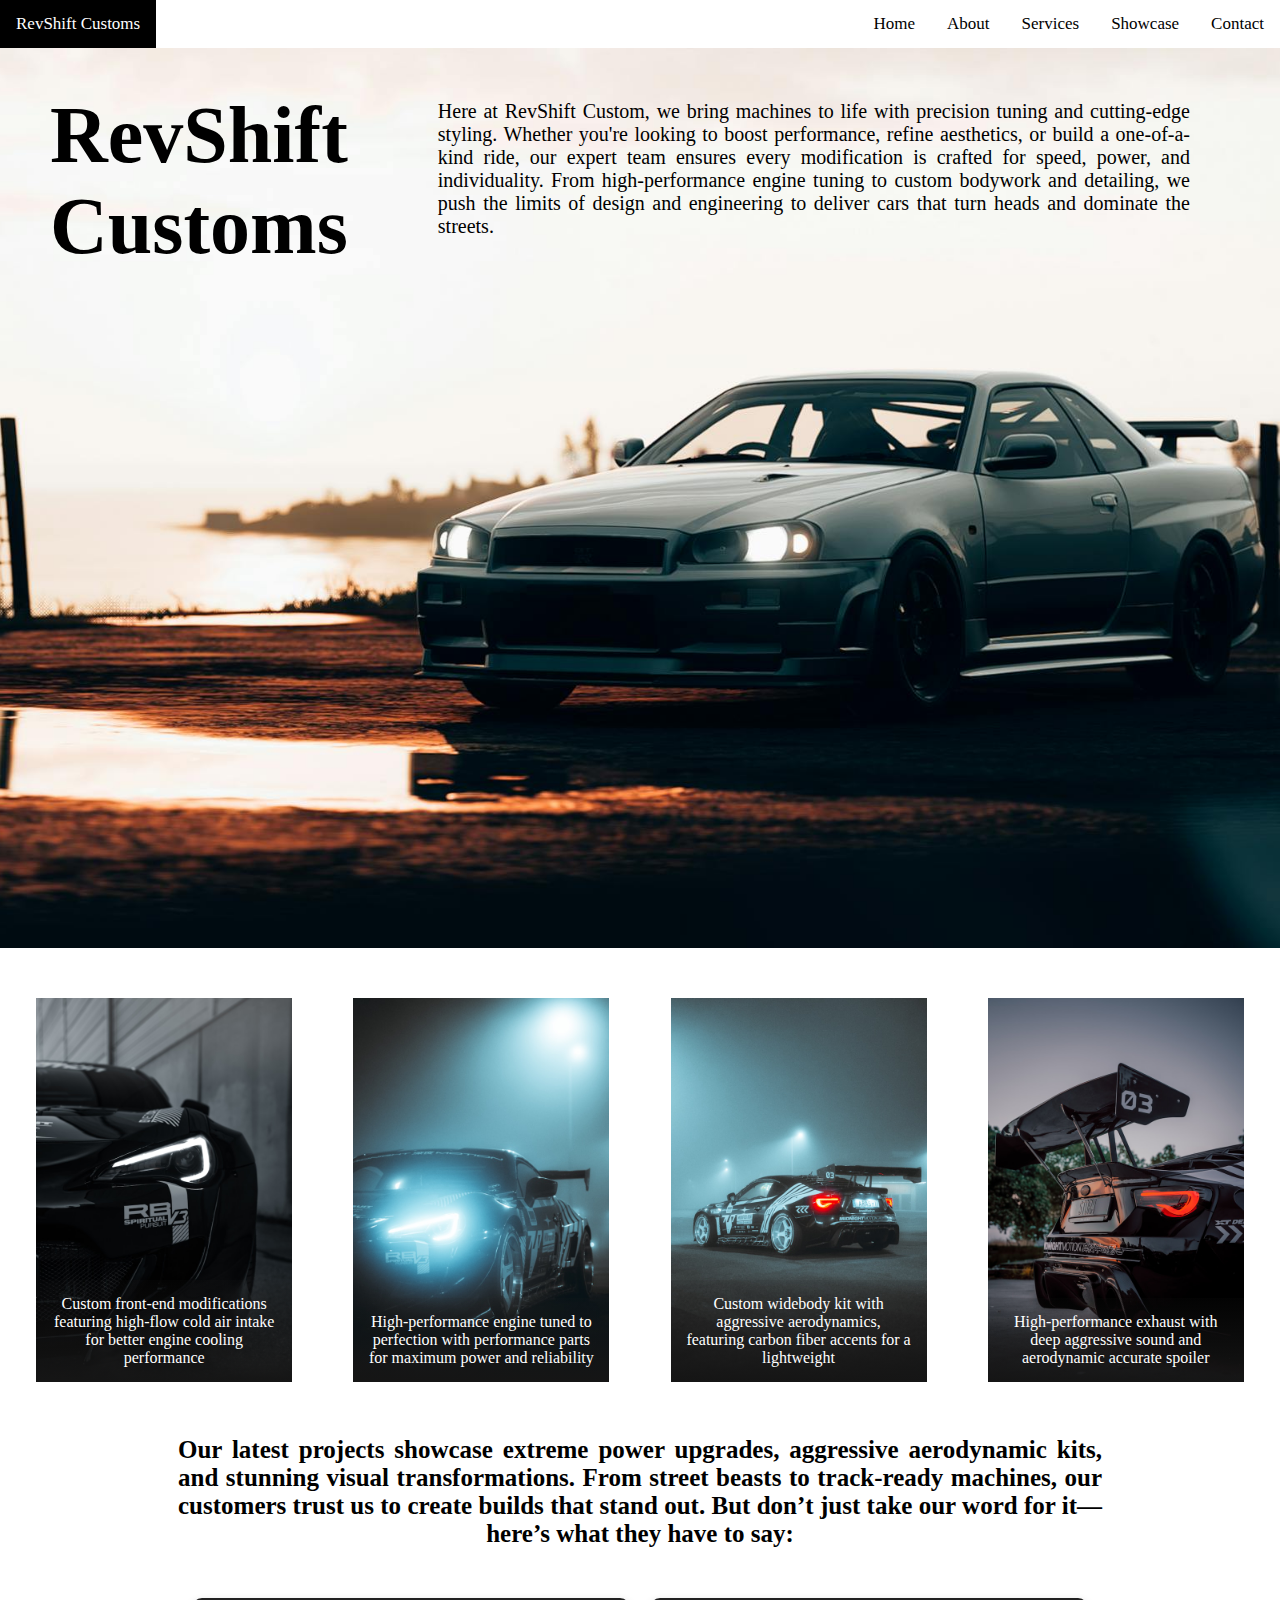
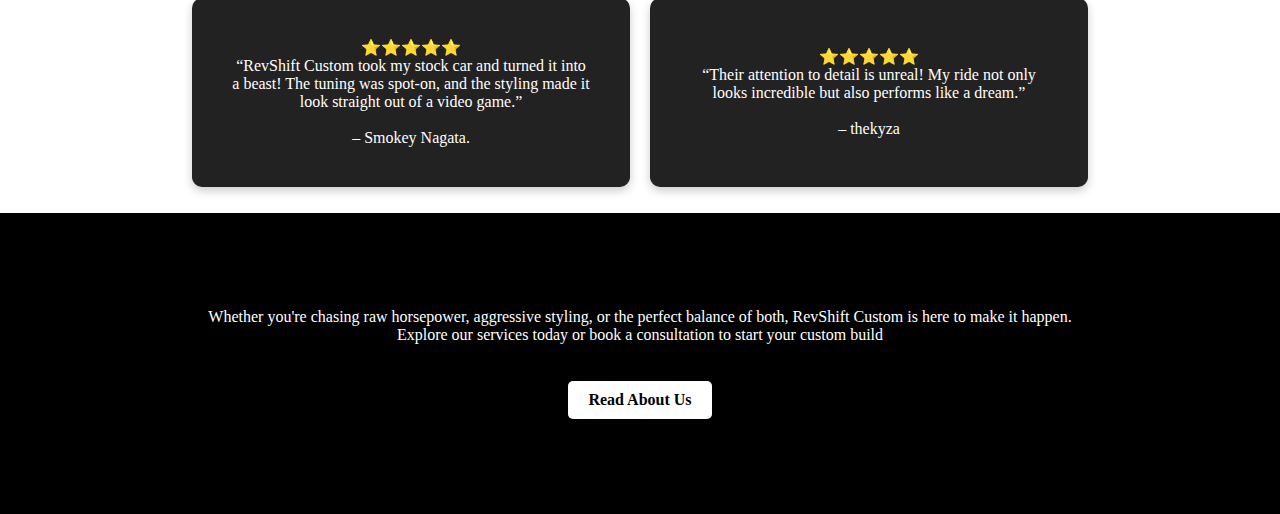
<file: index.html>
<!DOCTYPE html>
<html>
<head>
    <title>RevShift Customs</title>
    <link rel="stylesheet" type="text/css" href="style.css">
    <script src="script.js"></script>
</head>
<body>

    <nav class="topnav">
        <a class="split">RevShift Customs</a>
        <a class="norm" href="#contact">Contact</a>
        <a class="norm" href="#showcase">Showcase</a>
        <a class="norm" href="services.html">Services</a>
        <a class="norm" href="#about">About</a>
        <a class="norm" href="index.html">Home</a>
    </nav>

    <img src="images/homeimg.jpg" class="homeimg">
  
    <div class="welcome">
        <h1 class="welcometitle">RevShift Customs</h1><br>
        <p>Here at RevShift Custom, we bring machines to life with precision tuning and cutting-edge styling. Whether you're looking to boost performance, refine aesthetics, or build a one-of-a-kind ride, our expert team ensures every modification is crafted for speed, power, and individuality. From high-performance engine tuning to custom bodywork and detailing, we push the limits of design and engineering to deliver cars that turn heads and dominate the streets.</p>
    </div>

    <div class="card">
        <div class="item scaleuphov">
            <div class="image-container">
                <img src="images/recentbuild/front1.jpg" class="homecontent">
                <div class="contain">
                    <p>Custom front-end modifications featuring high-flow cold air intake for better engine cooling performance</p>
                </div>
            </div>
        </div>

        <div class="item scaleuphov">
            <div class="image-container">
                <img src="images/recentbuild/front3.jpg" class="homecontent">
                <div class="contain">
                    <p>High-performance engine tuned to perfection with performance parts for maximum power and reliability</p>
                </div>
            </div>
        </div>

        <div class="item scaleuphov">
            <div class="image-container">
                <img src="images/recentbuild/rear2.jpg" class="homecontent">
                <div class="contain">
                    <p>Custom widebody kit with aggressive aerodynamics, featuring carbon fiber accents for a lightweight</p>
                </div>
            </div>
        </div>

        <div class="item scaleuphov">
            <div class="image-container">
                <img src="images/recentbuild/rear3.jpg" class="homecontent">
                <div class="contain">
                    <p>High-performance exhaust with deep aggressive sound and aerodynamic accurate spoiler</p>
                </div>
            </div>
        </div>
    </div>

    <div class="servicereview">
        <h1 class="reviewtitle">
        Our latest projects showcase extreme power upgrades, aggressive aerodynamic kits, and stunning visual transformations. From street beasts to track-ready machines, our customers trust us to create builds that stand out. But don’t just take our word for it—here’s what they have to say:
        </h1>
    </div>

    <div class="review">
        <p>⭐⭐⭐⭐⭐<br>
            “RevShift Custom took my stock car and turned it into a beast! The tuning was spot-on, and the styling made it look straight out of a video game.”<br><br>– Smokey Nagata.
        </p>
        <p>⭐⭐⭐⭐⭐<br>
            “Their attention to detail is unreal! My ride not only looks incredible but also performs like a dream.”<br><br>– thekyza
        </p>
    </div>

    <div class="footer">
        <p>
        Whether you're chasing raw horsepower, aggressive styling, or the perfect balance of both, RevShift Custom is here to make it happen. 
        <br>
        Explore our services today or book a consultation to start your custom build
        </p>
        <a href="about.html" class="btn">Read About Us</a>
    </div>

</body>
</html>
</file>
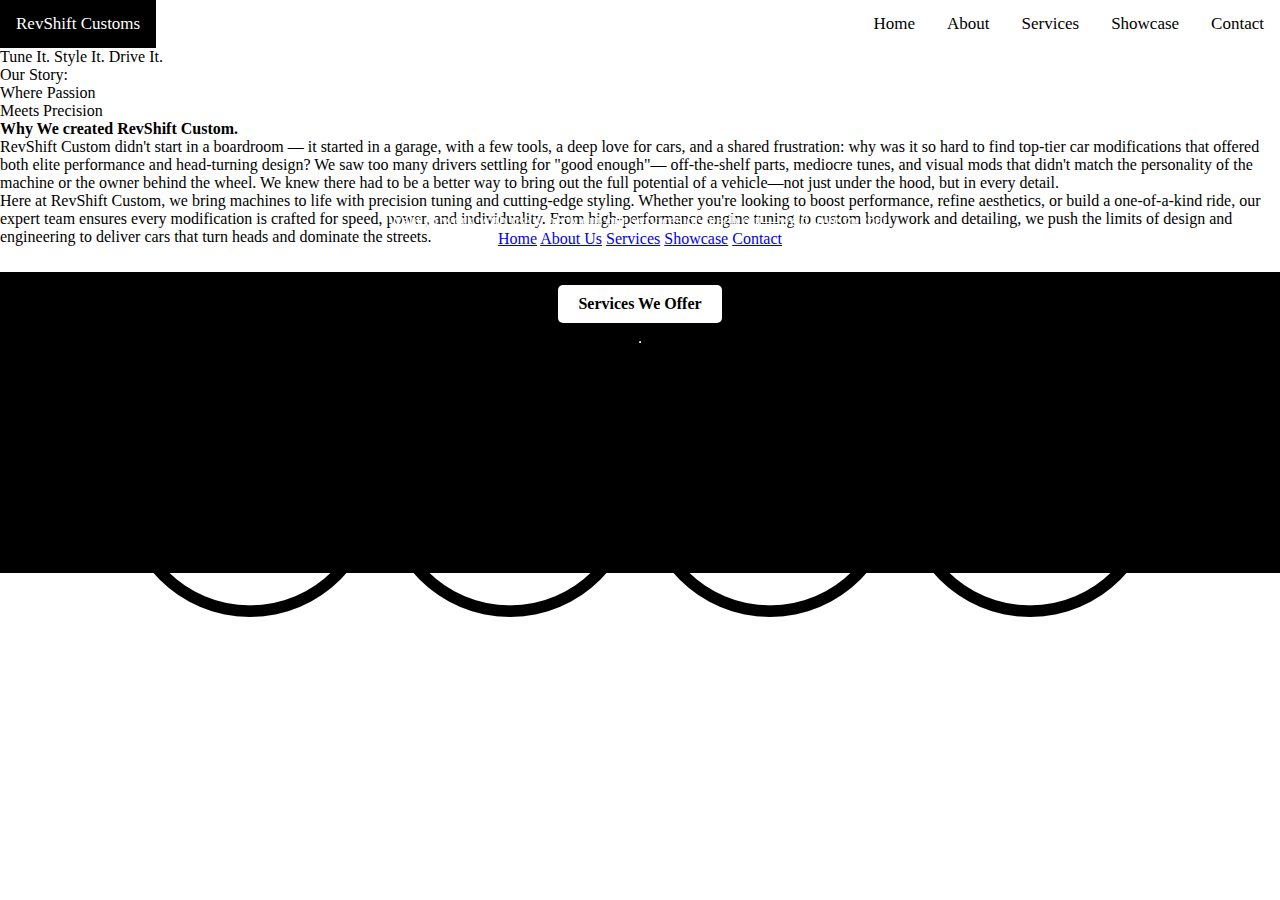
<file: about.html>
<!DOCTYPE html>
<html>
<head>
    <title>RevShift - About Us</title>
    <link rel="stylesheet" type="text/css" href="style.css">
    <script src="script.js"></script>
    <meta name="viewport" content="width=device-width, initial-scale=1.0">
</head>
<body>
        <!-- Anchor for "back to top" functionality -->
        <div id="top"></div>
    
        <!-- Navigation Bar -->
        <!-- 'id="navbar"' is used for hide/show functionality in JavaScript -->
        <nav class="topnav" id="navbar">
            <!-- Brand name with distinct styling (left-aligned) -->
            <a class="split">RevShift Customs</a>
            <!-- Navigation links (right-aligned) -->
            <a class="norm" href="#contact">Contact</a>
            <a class="norm" href="showcase.html">Showcase</a>
            <a class="norm" href="services.html">Services</a>
            <a class="norm" href="about.html">About</a>
            <a class="norm" href="index.html">Home</a>
        </nav>

    <!--CSS Grid - About us section-->
    <div class="grid-container">
        <!-- Grid layout with 7 items arranged in a specific pattern -->
        <!-- Empty grid cell - likely a visual spacing element or background image -->
        <div class="item1"></div>
        
        <!-- Company tagline -->
        <div class="item2"><p>Tune It. Style It. Drive It.</p></div>
        
        <!-- Section header with line breaks for visual formatting -->
        <div class="item3"><p>Our Story:<br>Where Passion<br>Meets Precision</p></div>  
        
        <!-- Main content block explaining company origin -->
        <div class="item4">
            <p>
                <b>Why We created RevShift Custom.</b><br>

                RevShift Custom didn't start in a boardroom — it started in a garage, with a few tools, a deep love for cars, and a shared frustration: why was it so hard to find top-tier car modifications that offered both elite performance and head-turning design? We saw too many drivers settling for "good enough"— off-the-shelf parts, mediocre tunes, and visual mods that didn't match the personality of the machine or the owner behind the wheel. We knew there had to be a better way to bring out the full potential of a vehicle—not just under the hood, but in every detail.
            </p>
        </div>
        
        <!-- Empty grid cell - likely a visual spacing element or background image -->
        <div class="item5"></div>
        
        <!-- Secondary content block describing company services -->
        <div class="item6">
            <p>
                Here at RevShift Custom, we bring machines to life with precision tuning and cutting-edge styling. Whether you're looking to boost performance, refine aesthetics, or build a one-of-a-kind ride, our expert team ensures every modification is crafted for speed, power, and individuality. From high-performance engine tuning to custom bodywork and detailing, we push the limits of design and engineering to deliver cars that turn heads and dominate the streets.
            </p>
        </div>
        
        <!-- Empty grid cell - likely a visual spacing element or background image -->
        <div class="item7"></div>
    </div>

    <!--Footer Section-->
    <div class="footer">
        <div class="topFooter">
            <div class="footerInfo">
                <p>Want to work with us? Check out our services or reach out—we'd love to chat!</p>
            </div>
            <div class="miniNav">
                <a href="index.html">Home</a>
                <a href="about.html">About Us</a>
                <a href="services.html">Services</a>
                <a href="showcase.html">Showcase</a>
                <a href="contact.html">Contact</a>
            </div>
        </div>
        <!-- Call-to-action button -->
        <a href="services.html" class="btn">Services We Offer</a><br>
        <hr><br>

        <!--Socials Section-->
        <div class="socials">
            <a href="https://facebook.com/" target="_blank"><img src="icons/facebook.png"></a>
            <a href="https://instagram.com/" target="_blank"><img src="icons/instagram.png"></a>
            <a href="https://linkedin.com/" target="_blank"><img src="icons/linkedin.png"></a>
            <a href="https://x.com/" target="_blank"><img src="icons/twitter.png"></a>
        </div>
        <h6>© 2025 Sebastian Franco S. Camoro. All rights reserved.</h6>
    </div>
</body>
</html>
</file>
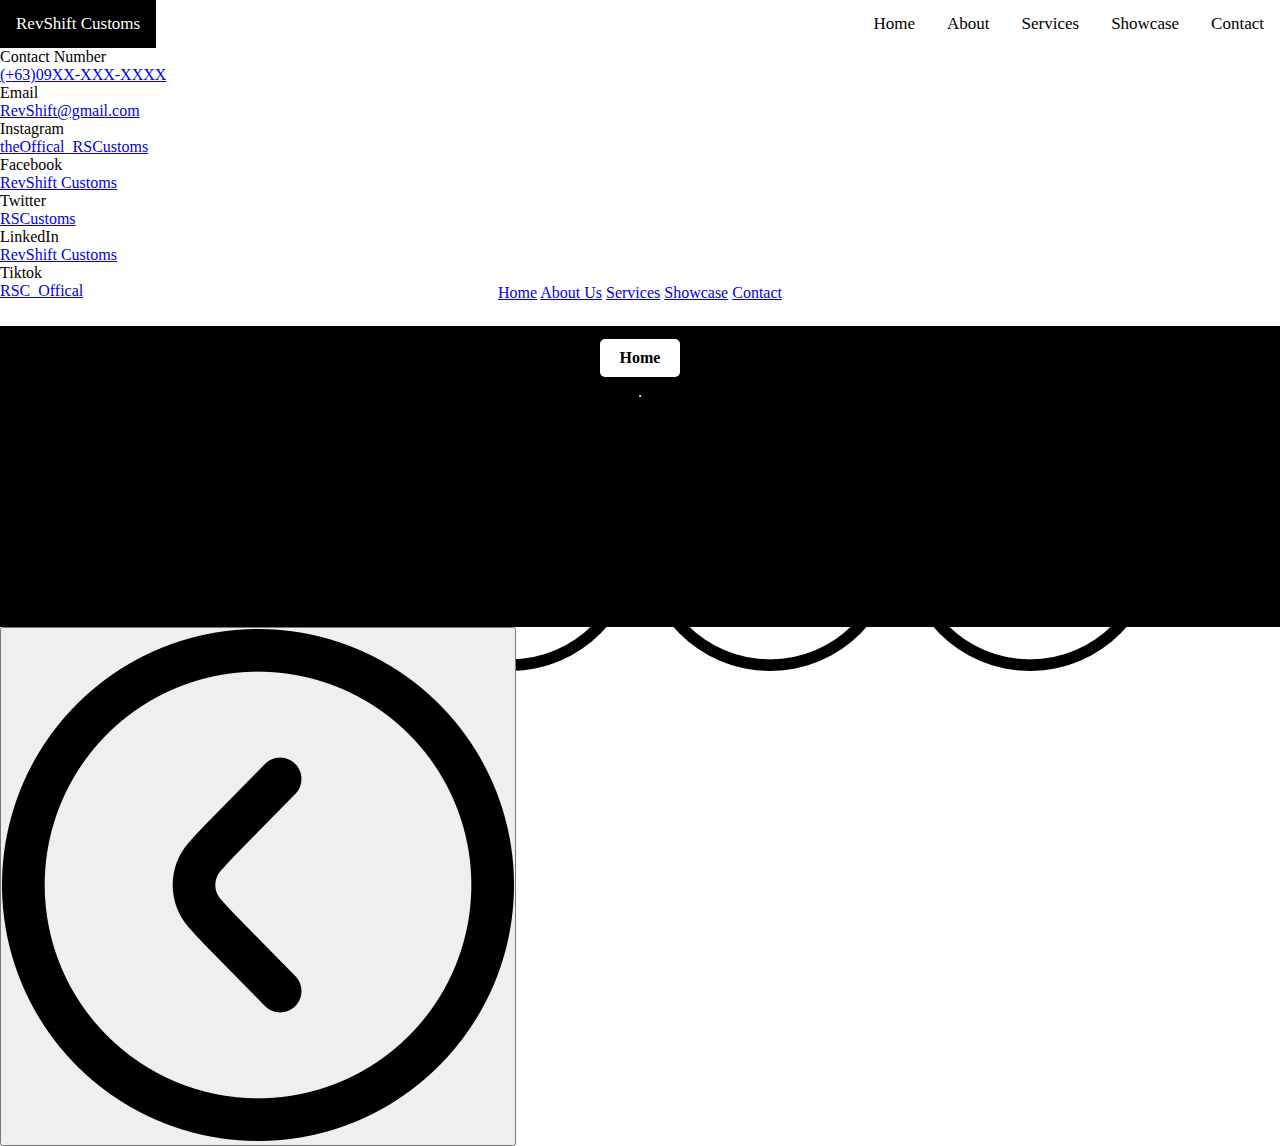
<file: contact.html>
<!DOCTYPE html>
<html>
<head>
    <title>RevShift - Contact</title>
    <link rel="stylesheet" type="text/css" href="style.css">
    <script src="script.js"></script>
    <meta name="viewport" content="width=device-width, initial-scale=1.0">
</head>
<body>
        <!-- Anchor for "back to top" functionality -->
        <div id="top"></div>
    
        <!-- Navigation Bar -->
        <!-- 'id="navbar"' is used for hide/show functionality in JavaScript -->
        <nav class="topnav" id="navbar">
            <!-- Brand name with distinct styling (left-aligned) -->
            <a class="split">RevShift Customs</a>
            <!-- Navigation links (right-aligned) -->
            <a class="norm" href="contact.html">Contact</a>
            <a class="norm" href="showcase.html">Showcase</a>
            <a class="norm" href="services.html">Services</a>
            <a class="norm" href="about.html">About</a>
            <a class="norm" href="index.html">Home</a>
        </nav>

        <!--Contact section-->
        <div class="contacts">
            <div class="contact-item">
                <p>Contact Number</p>
                <a href="tel:+6309XXXXXXXX" target="_blank">(+63)09XX-XXX-XXXX</a>
            </div>
            <div class="contact-item">
                <p>Email</p>
                <a href="mailto:RevShift@gmail.com" target="_blank">RevShift@gmail.com</a>
            </div>
            <div class="contact-item">
                <p>Instagram</p>
                <a href="https://www.instagram.com/" target="_blank">theOffical_RSCustoms</a>
            </div>
            <div class="contact-item">
                <p>Facebook</p>
                <a href="https://www.facebook.com/" target="_blank">RevShift Customs</a>
            </div>
            <div class="contact-item">
                <p>Twitter</p>
                <a href="https://twitter.com/" target="_blank">RSCustoms</a>
            </div>
            <div class="contact-item">
                <p>LinkedIn</p>
                <a href="https://www.linkedin.com/" target="_blank">RevShift Customs</a>
            </div>
            <div class="contact-item">
                <p>Tiktok</p>
                <a href="https://www.tiktok.com/" target="_blank">RSC_Offical</a>
            </div>
        </div>

    <!--Footer Section-->
    <div class="footer">
        <div class="topFooter">
            <div class="footerInfo">
                <p>Thanks for stopping by — see you on the next shift.</p>
            </div>
            <div class="miniNav">
                <a href="index.html">Home</a>
                <a href="about.html">About Us</a>
                <a href="services.html">Services</a>
                <a href="showcase.html">Showcase</a>
                <a href="contact.html">Contact</a>
            </div>
        </div>
        <!-- Call-to-action button -->
        <a href="index.html" class="btn">Home</a><br>
        <hr><br>

        <!--Socials Section-->
        <div class="socials">
            <a href="https://facebook.com/" target="_blank"><img src="icons/facebook.png"></a>
            <a href="https://instagram.com/" target="_blank"><img src="icons/instagram.png"></a>
            <a href="https://linkedin.com/" target="_blank"><img src="icons/linkedin.png"></a>
            <a href="https://x.com/" target="_blank"><img src="icons/twitter.png"></a>
        </div>
        <h6>© 2025 Sebastian Franco S. Camoro. All rights reserved.</h6>
    </div>
            <!-- "Back to Top" Button -->
    <!-- Initially hidden, appears when scrolling down (controlled by JS) -->
    <button onclick="location.href='#top'" class="toTop"><img src="icons/angle-circle-left.png"></button>
</body>
</html>
</file>
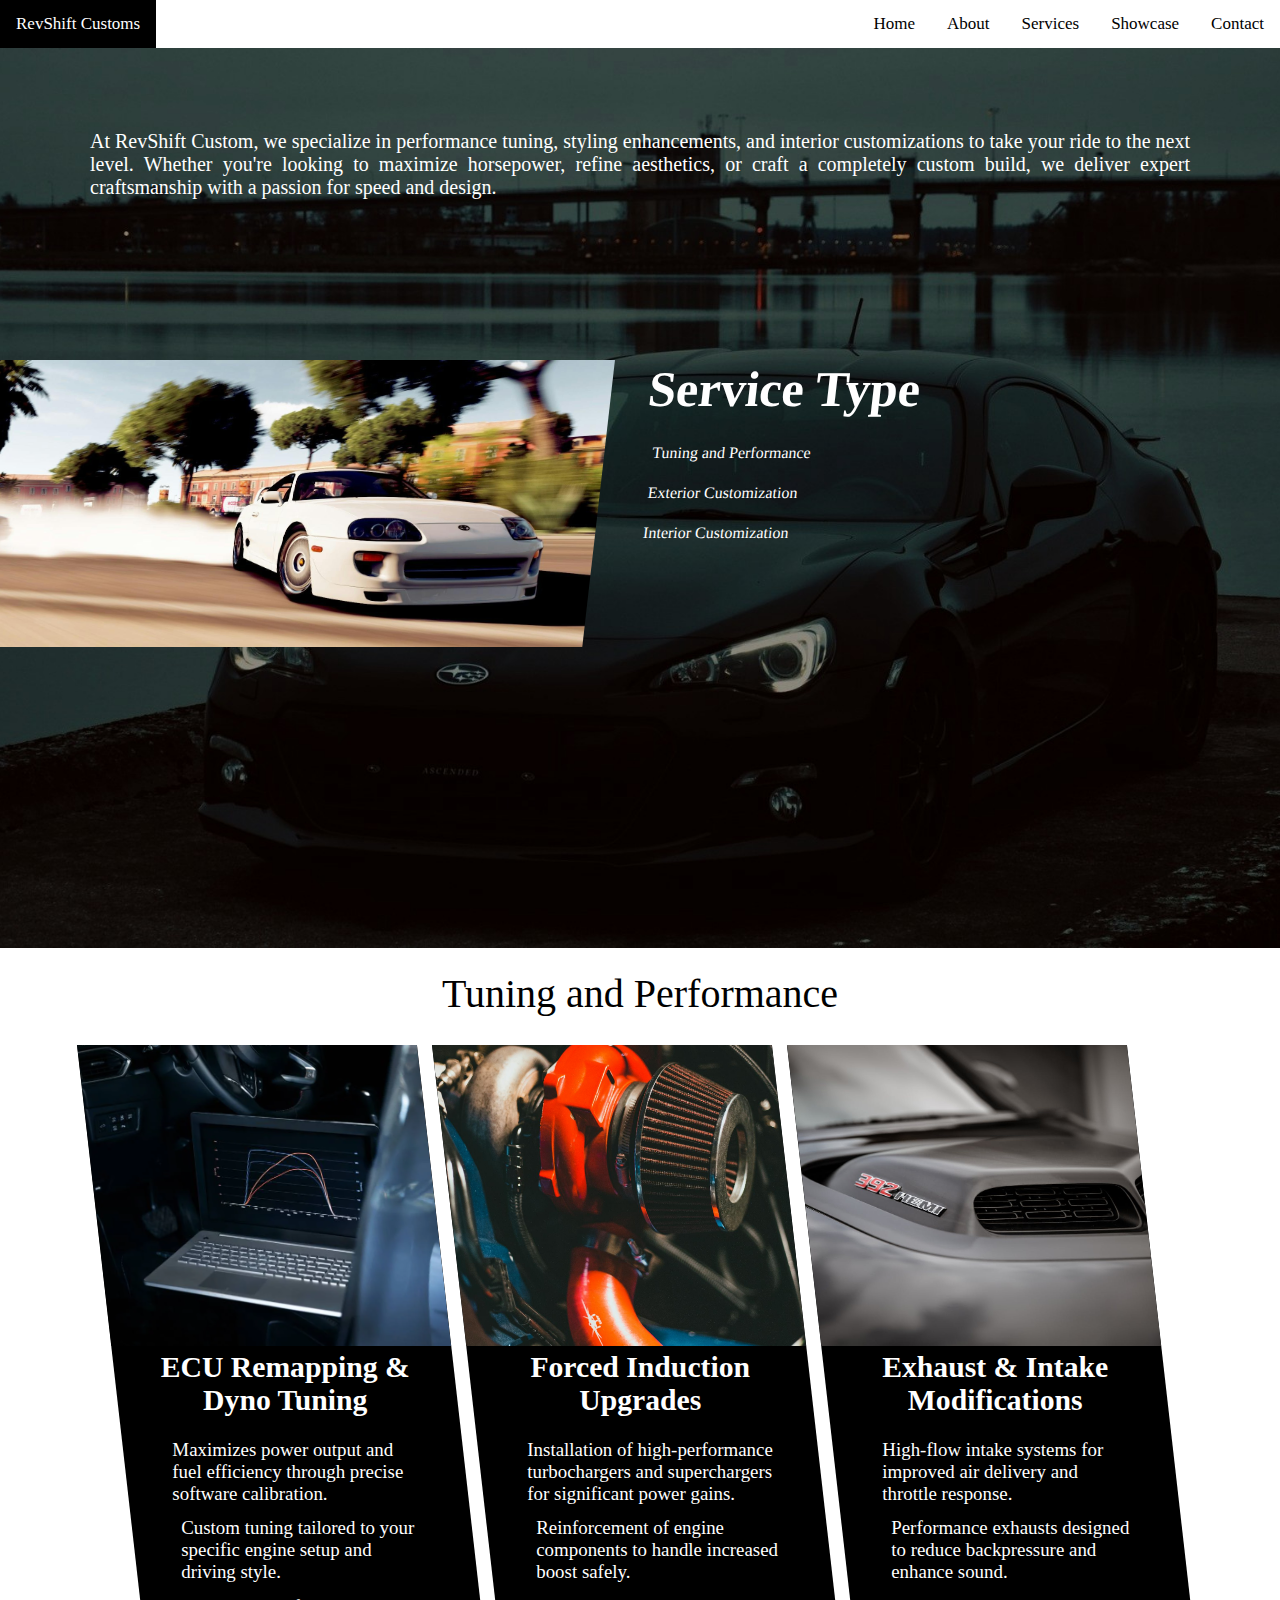
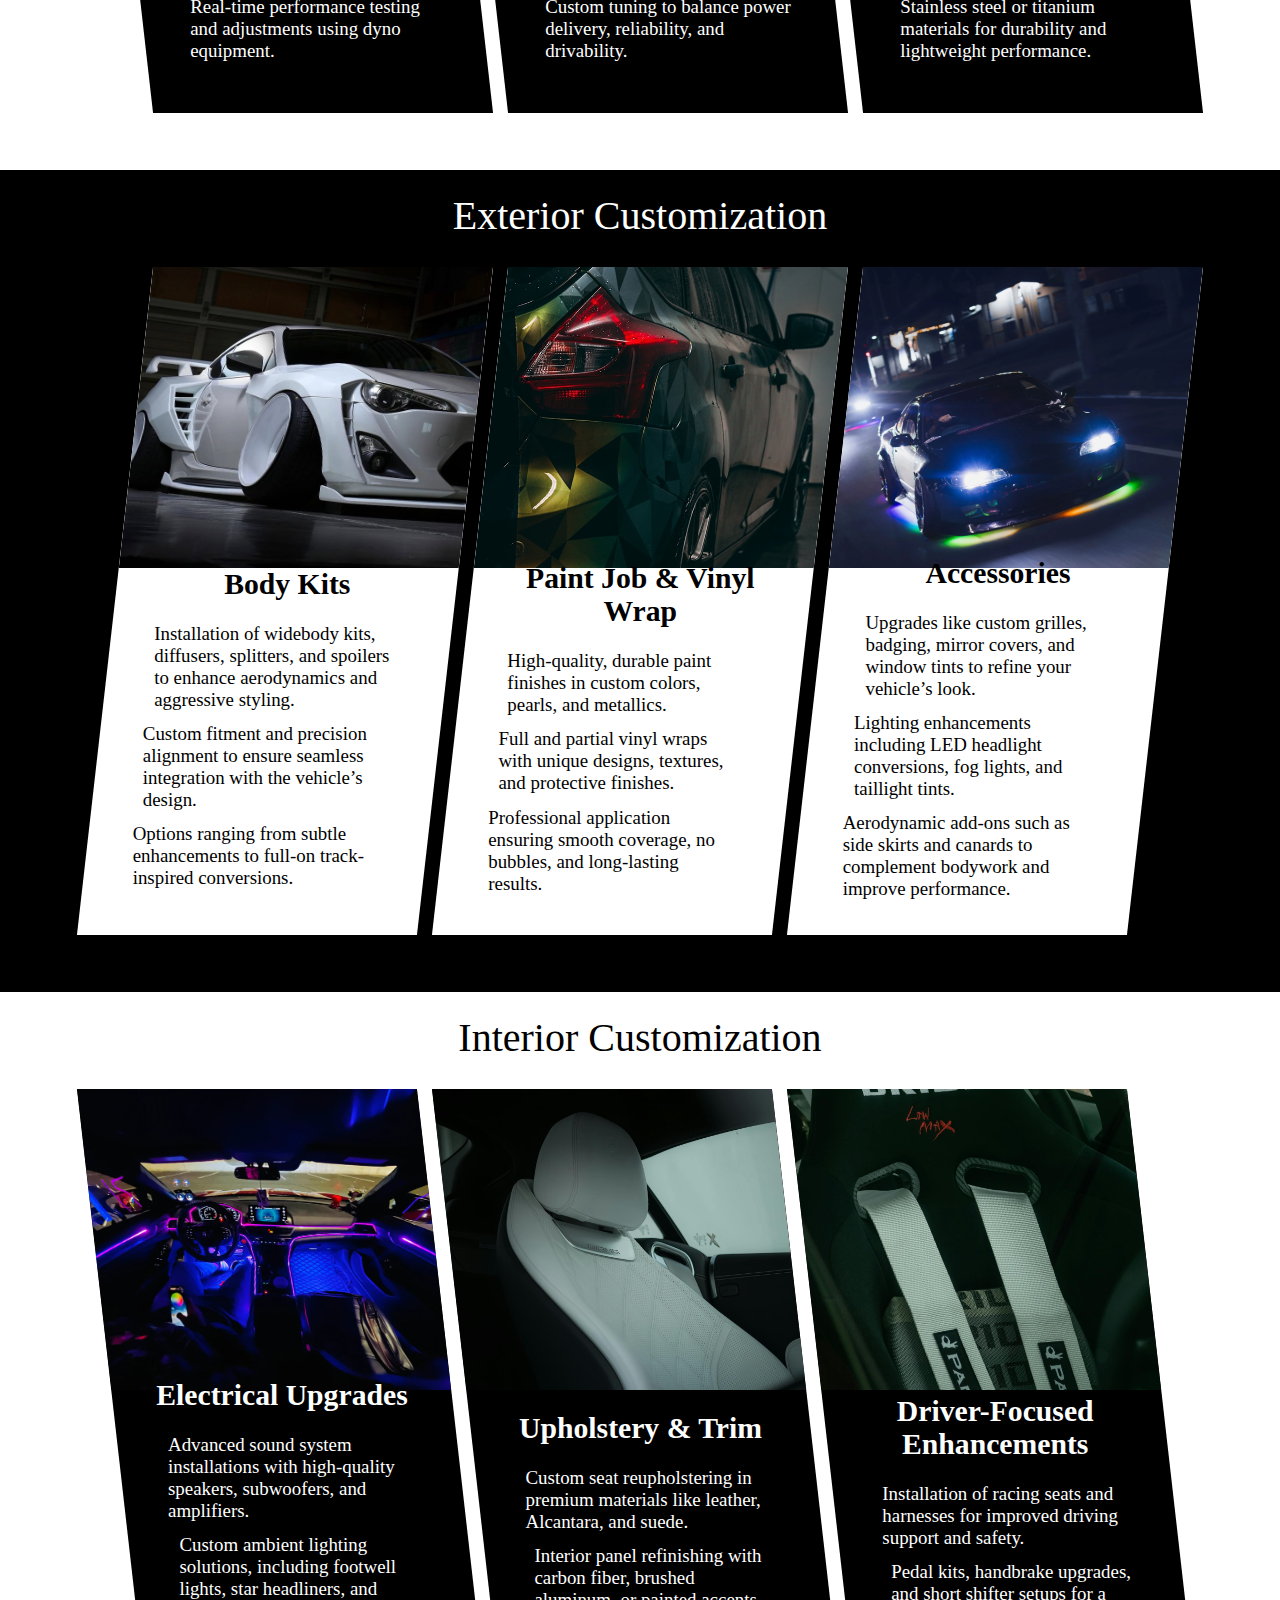
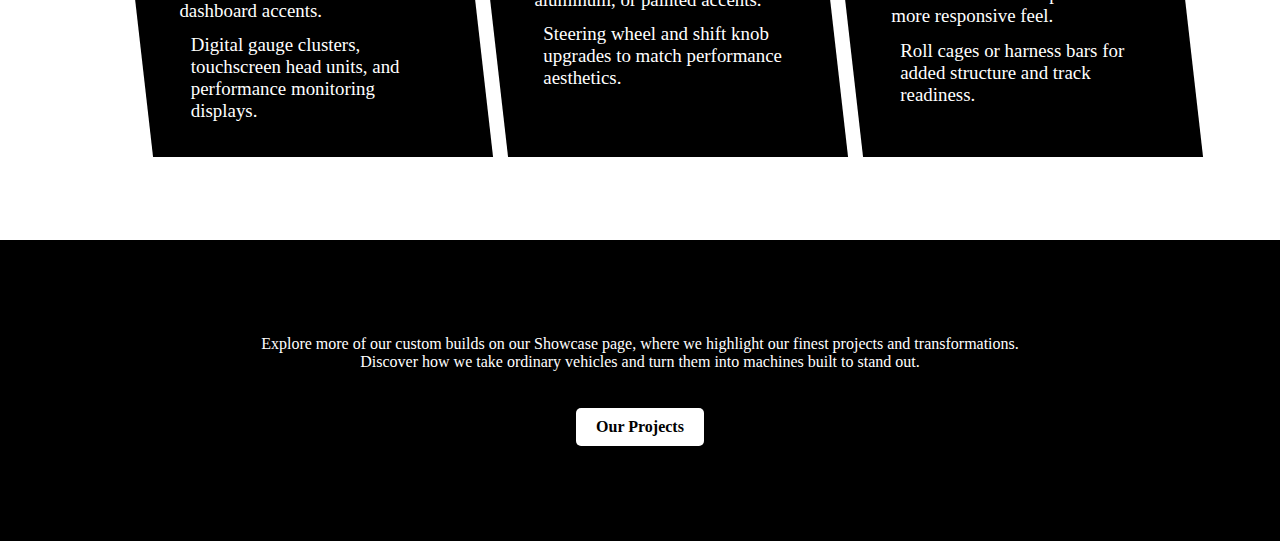
<file: services.html>
<!DOCTYPE html>
<html>
<head>
    <title>RevShift Customs</title>
    <link rel="stylesheet" type="text/css" href="style.css">
    <script src="script.js"></script>
</head>
<div>
    <nav class="topnav">
        <a class="split">RevShift Customs</a>
        <a class="norm" href="#contact">Contact</a>
        <a class="norm" href="#showcase">Showcase</a>
        <a class="norm" href="services.html">Services</a>
        <a class="norm" href="#about">About</a>
        <a class="norm" href="index.html">Home</a>
    </nav>

    <img src="images/servicesbg.jpg" class="homeimg">

    <div class="servicewelcome">    
        <p class="aboutservice whitetext">At RevShift Custom, we specialize in performance tuning, styling enhancements, and interior customizations to take your ride to the next level. Whether you're looking to maximize horsepower, refine aesthetics, or craft a completely custom build, we deliver expert craftsmanship with a passion for speed and design.</p>
    </div>
    
    <div class="servicetypes skewleft">
        <img src="images/servicesubpic.jpg">
        <div class="servicetitle">
            <h3>Service Type</h3>
            <p><a href="#tuning">Tuning and Performance</a></p>
            <p><a href="#exterior">Exterior Customization</a></p>
            <p><a href="#interior">Interior Customization</a></p>
        </div>
    </div>


    <div class="container" id="tuning">
        <p class="title">Tuning and Performance</p>
        <div class="cont skweright">
            <div class="cent">
                <div class="bottom">
                    <img src="images/services/tuning.webp" alt="Image 1">
                    <ul>
                        <h2>ECU Remapping & Dyno Tuning</h2>
                        <li>Maximizes power output and fuel efficiency through precise software calibration.</li>
                        <li>Custom tuning tailored to your specific engine setup and driving style.</li>
                        <li>Real-time performance testing and adjustments using dyno equipment.</li>
                    </ul>
                </div>
            </div>
    
            <div class="bottom">
                <img src="/images/services/turbo.jpg" alt="Image 2">
                <ul>
                    <h2>Forced Induction Upgrades</h2>
                    <li>Installation of high-performance turbochargers and superchargers for significant power gains.
                    </li>
                    <li>Reinforcement of engine components to handle increased boost safely.
                    </li>
                    <li>Custom tuning to balance power delivery, reliability, and drivability.
                    </li>
                </ul>
            </div>
    
            <div class="bottom">
                <img src="/images/services/intake.jpg" alt="Image 3">
                <ul>
                    <h2>Exhaust & Intake Modifications</h2>
                    <li>High-flow intake systems for improved air delivery and throttle response.</li>
                    <li>Performance exhausts designed to reduce backpressure and enhance sound.
                    </li>
                    <li>Stainless steel or titanium materials for durability and lightweight performance.
                    </li>
                </ul>
            </div>
        </div>
    </div>

    <div class="container" id="exterior">
        <p class="title whitetext">Exterior Customization</p>
        <div class="cont skewleft">
            <div class="cent">
                <div class="bottom whitebg">
                    <img src="/images/services/bodykit.jpg" alt="Image 1">
                    <ul>
                        <h2>Body Kits</h2>
                        <li>Installation of widebody kits, diffusers, splitters, and spoilers to enhance aerodynamics and aggressive styling.
                        </li>
                        <li>Custom fitment and precision alignment to ensure seamless integration with the vehicle’s design.
                        </li>
                        <li>Options ranging from subtle enhancements to full-on track-inspired conversions.
                        </li>
                    </ul>
                </div>
            </div>
    
            <div class="bottom whitebg">
                <img src="/images/services/wrap.jpg" alt="Image 2">
                <ul>
                    <h2>Paint Job & Vinyl Wrap</h2>
                    <li>High-quality, durable paint finishes in custom colors, pearls, and metallics.
                    </li>
                    <li>Full and partial vinyl wraps with unique designs, textures, and protective finishes.
                    </li>
                    <li>Professional application ensuring smooth coverage, no bubbles, and long-lasting results.
                    </li>
                </ul>
            </div>
    
            <div class="bottom whitebg">
                <img src="/images/services/acce.jpg" alt="Image 3">
                <ul>
                    <h2>Accessories</h2>
                    <li>Upgrades like custom grilles, badging, mirror covers, and window tints to refine your vehicle’s look.
                    </li>
                    <li>Lighting enhancements including LED headlight conversions, fog lights, and taillight tints.
                    </li>
                    <li>Aerodynamic add-ons such as side skirts and canards to complement bodywork and improve performance.
                    </li>
                </ul>
            </div>
        </div>
    </div>

    <div class="container" id="interior">
        <p class="title">Interior Customization</p>
        <div class="cont skweright">
            <div class="cent">
                <div class="bottom">
                    <img src="/images/services/inlight.jpg" alt="Image 1">
                    <ul>
                        <h2>Electrical Upgrades</h2>
                        <li>Advanced sound system installations with high-quality speakers, subwoofers, and amplifiers.</li>
                        <li>Custom ambient lighting solutions, including footwell lights, star headliners, and dashboard accents.
                        </li>
                        <li>Digital gauge clusters, touchscreen head units, and performance monitoring displays.
                        </li>
                    </ul>
                </div>
            </div>
    
            <div class="bottom">
                <img src="/images/services/seat.jpg" alt="Image 2">
                <ul>
                    <h2>Upholstery & Trim</h2>
                    <li>Custom seat reupholstering in premium materials like leather, Alcantara, and suede.
                    </li>
                    <li>Interior panel refinishing with carbon fiber, brushed aluminum, or painted accents.
                    </li>
                    <li>Steering wheel and shift knob upgrades to match performance aesthetics.
                    </li>
                </ul>
            </div>
    
            <div class="bottom">
                <img src="/images/services/harnest.jpg" alt="Image 3">
                <ul>
                    <h2>Driver-Focused Enhancements</h2>
                    <li>Installation of racing seats and harnesses for improved driving support and safety.
                    </li>
                    <li>Pedal kits, handbrake upgrades, and short shifter setups for a more responsive feel.
                    </li>
                    <li>Roll cages or harness bars for added structure and track readiness.
                    </li>
                </ul>
            </div>
        </div>
    </div>
    

    <div class="Our Process">
        
    </div>


    <div class="footer">
        <p>
        Explore more of our custom builds on our Showcase page, where we highlight our finest projects and transformations.
        <br>
        Discover how we take ordinary vehicles and turn them into machines built to stand out.
        </p>
        <a href="showcase.html" class="btn">Our Projects</a>
    </div>
</body>
</html>
</file>
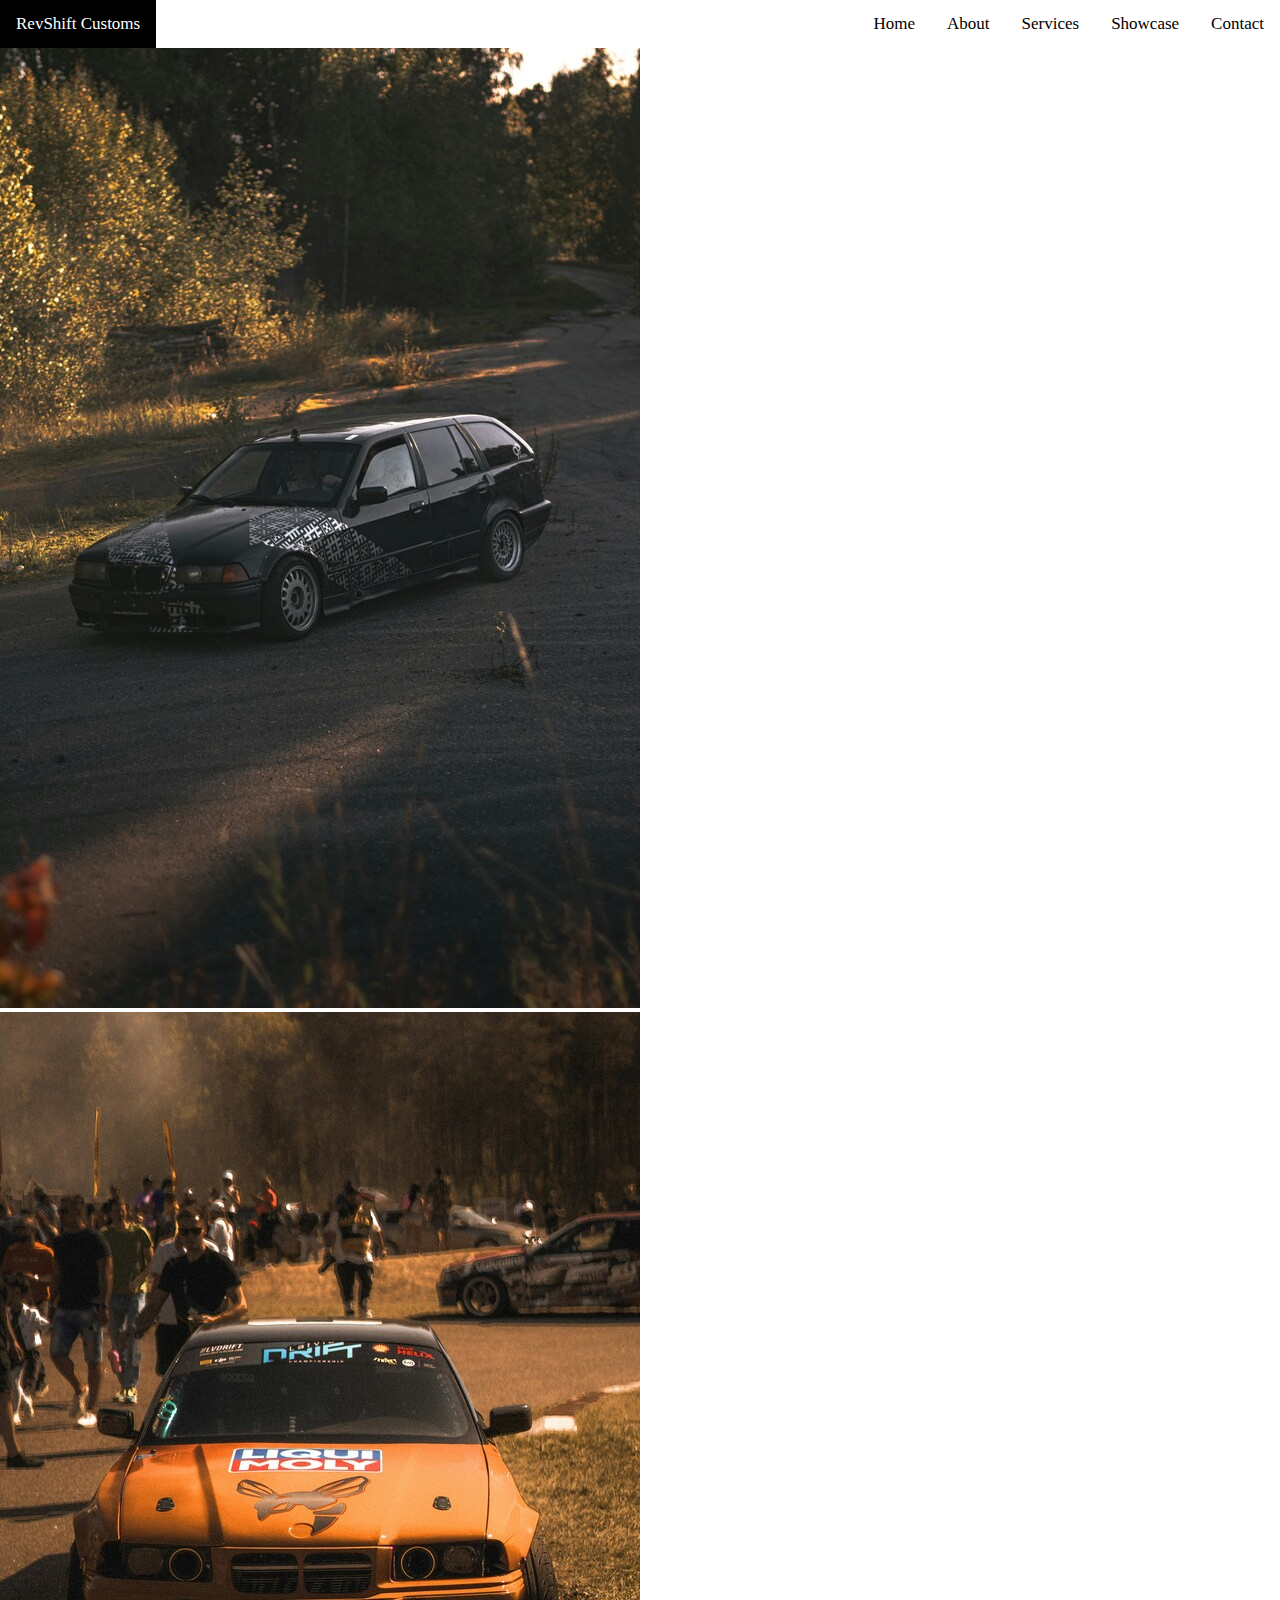
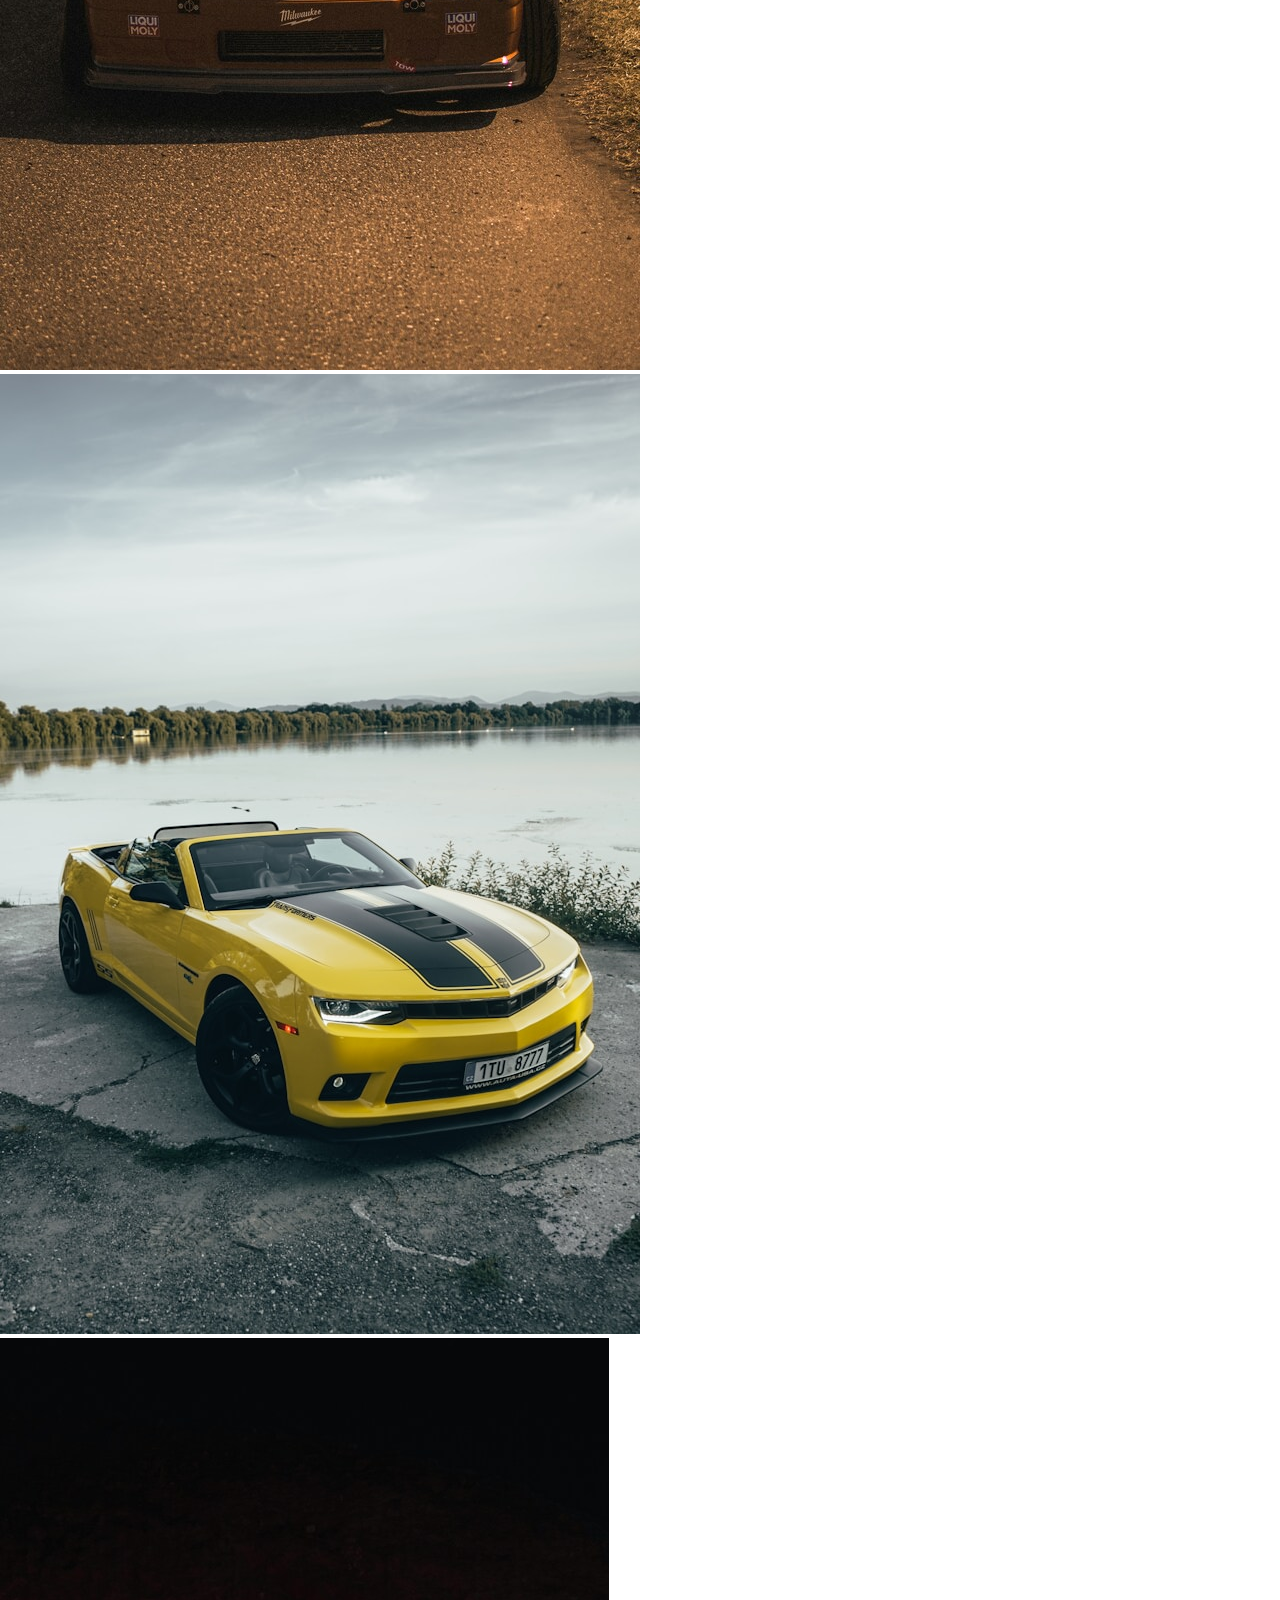
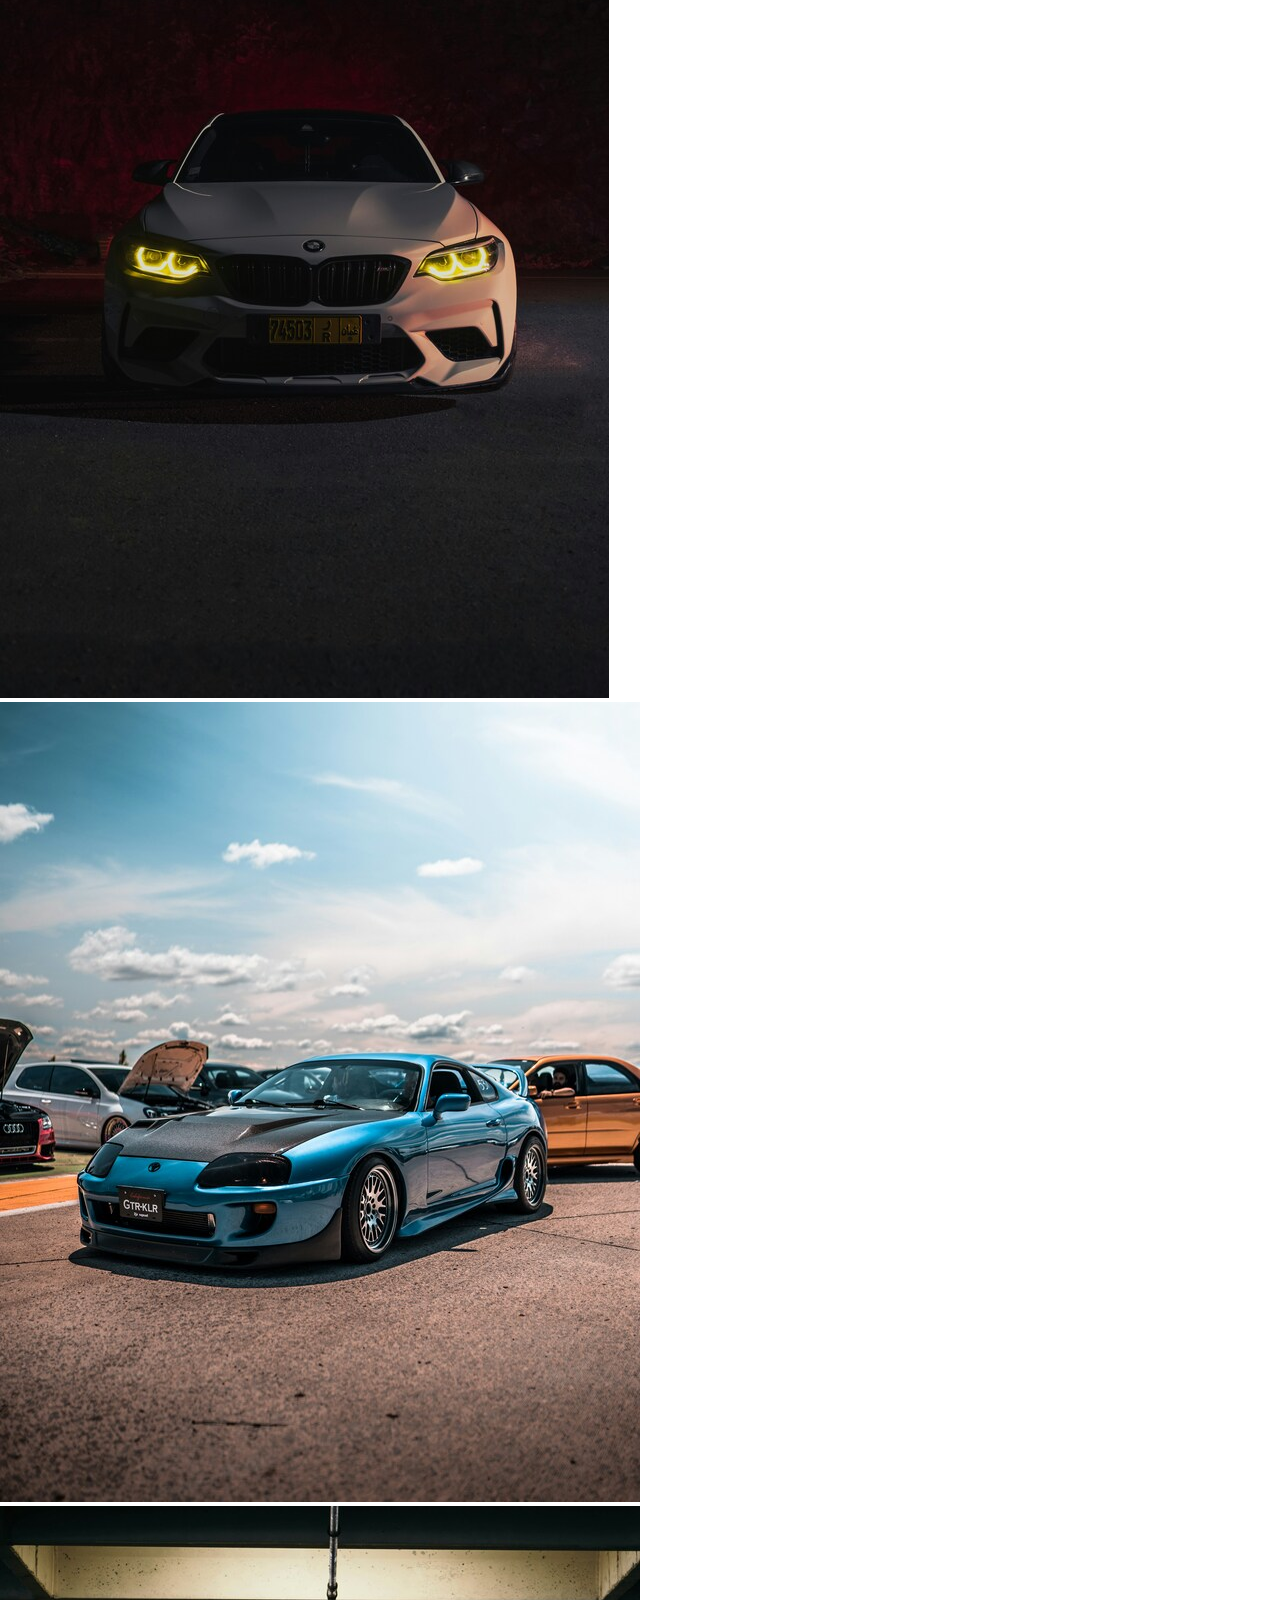
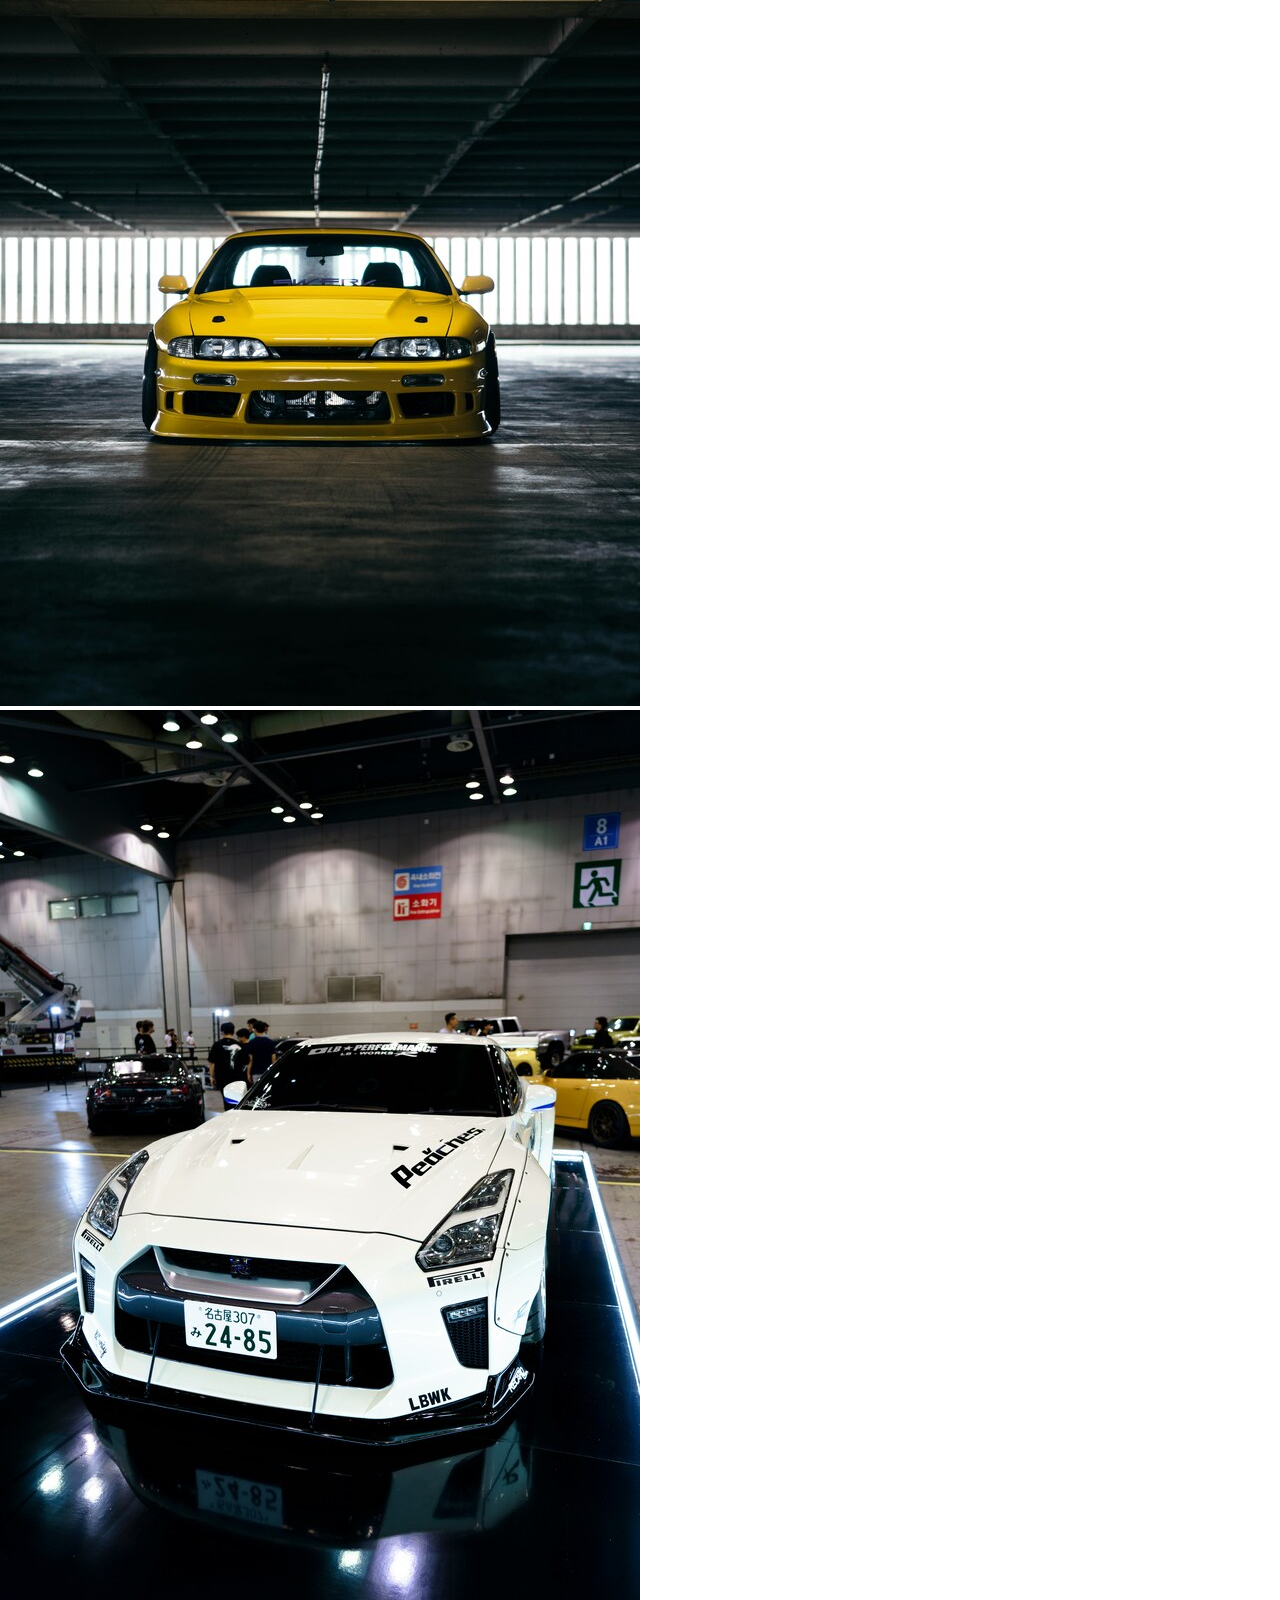
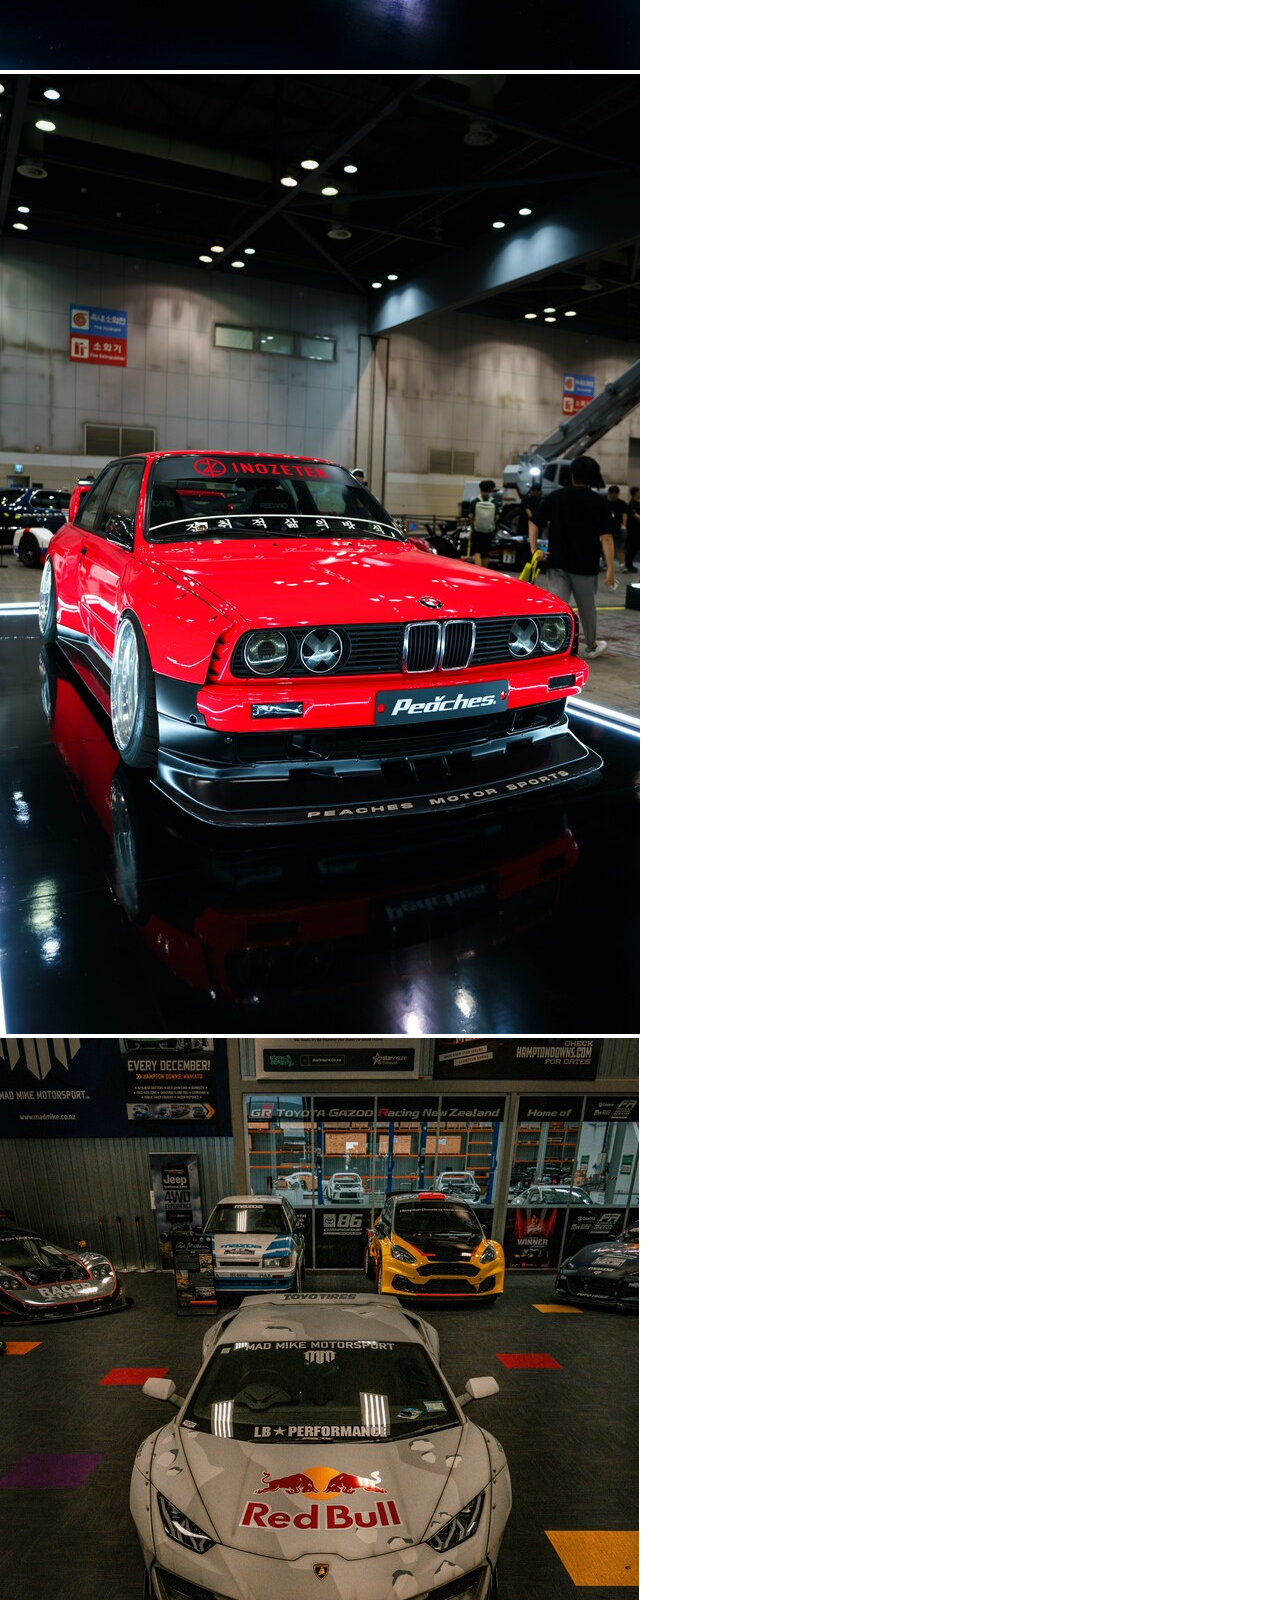
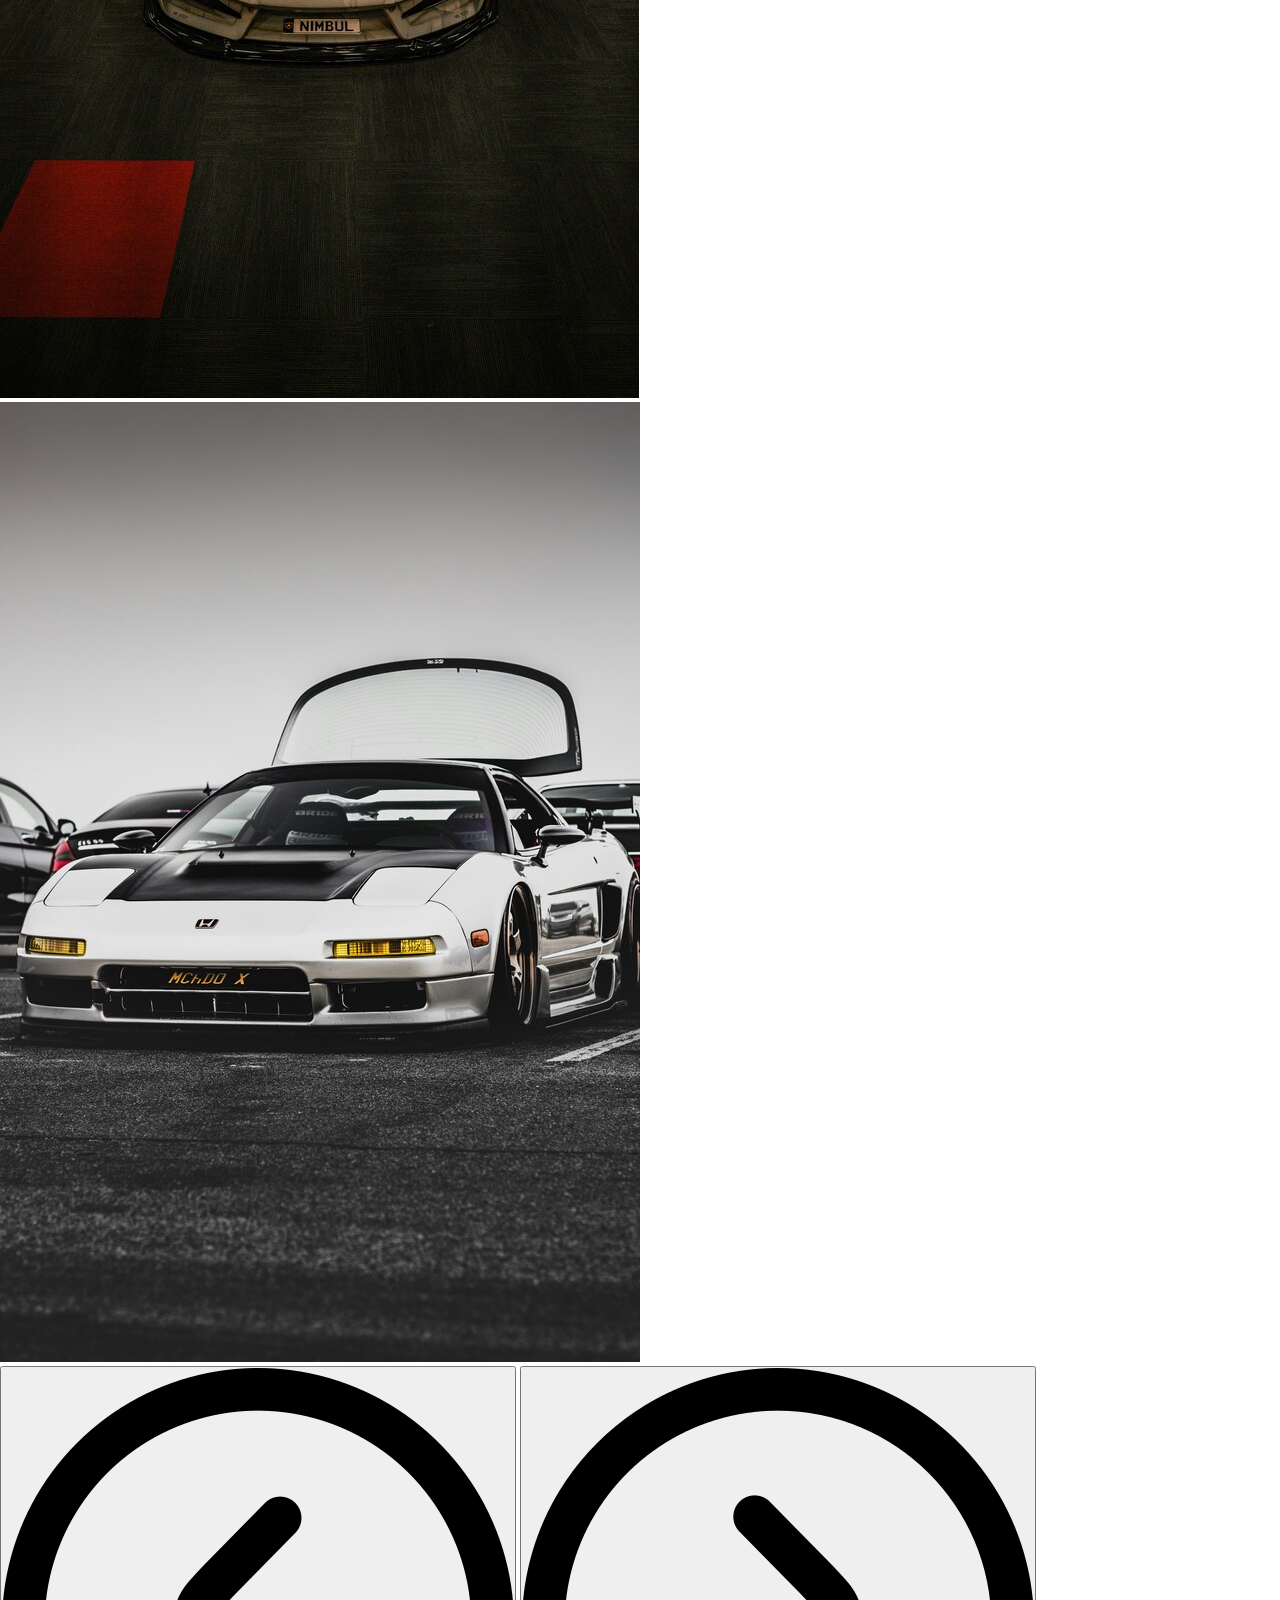
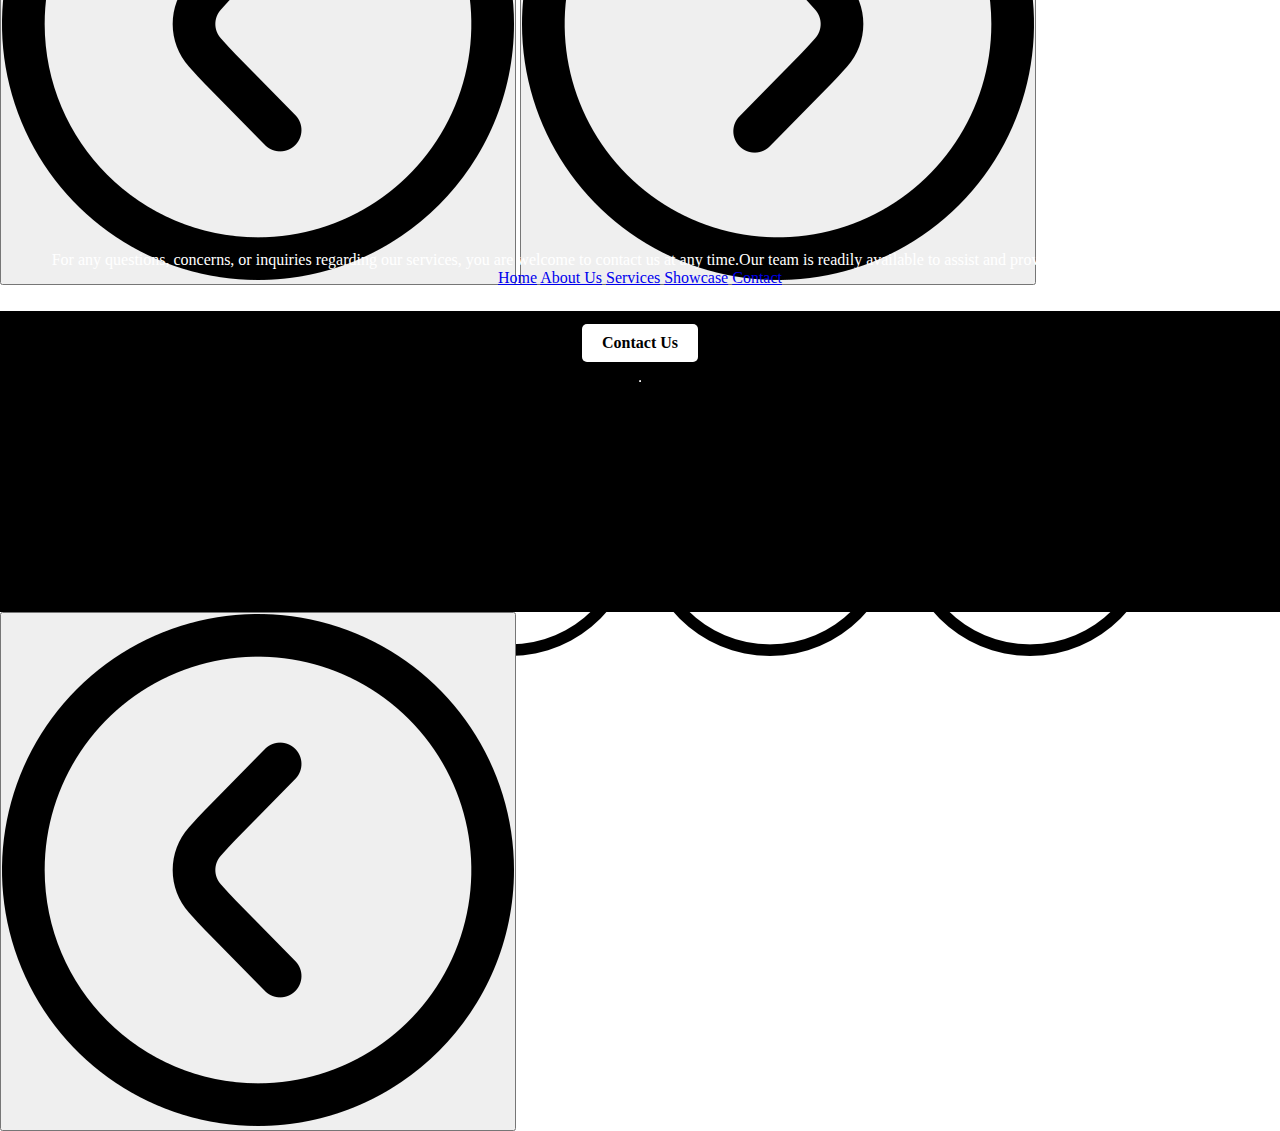
<file: showcase.html>
<!DOCTYPE html>
<html>
<head>
    <title>RevShift - Showcase</title>
    <link rel="stylesheet" type="text/css" href="style.css">
    <script src="script.js"></script>
    <meta name="viewport" content="width=device-width, initial-scale=1.0">
</head>
<body>
        <!-- Anchor for "back to top" functionality -->
        <div id="top"></div>
    
        <!-- Navigation Bar -->
        <!-- 'id="navbar"' is used for hide/show functionality in JavaScript -->
        <nav class="topnav" id="navbar">
            <!-- Brand name with distinct styling (left-aligned) -->
            <a class="split">RevShift Customs</a>
            <!-- Navigation links (right-aligned) -->
            <a class="norm" href="contact.html">Contact</a>
            <a class="norm" href="showcase.html">Showcase</a>
            <a class="norm" href="services.html">Services</a>
            <a class="norm" href="about.html">About</a>
            <a class="norm" href="index.html">Home</a>
        </nav>

    <!--Showcase section-->
      <!-- Image slider/carousel component -->
      <div class="slider-container">
        <!-- Main slider element containing all slides -->
        <div class="slider">
            <!-- Individual slides, each containing one image -->
            <div class="slide">
                <img src="images/showcase/sc1.jpg" alt="Image 1">
            </div>
            <div class="slide">
                <img src="images/showcase/sc2.jpg" alt="Image 2">
            </div>
            <div class="slide">
                <img src="images/showcase/lovie's Car.jpg" alt="Image 3">
            </div>
            <div class="slide">
                <img src="images/showcase/sc4.jpg" alt="Image 4">
            </div>
            <div class="slide">
                <img src="images/showcase/sc5.jpg" alt="Image 5">
            </div>
            <div class="slide">
                <img src="images/showcase/sc6.jpg" alt="Image 6">
            </div>
            <div class="slide">
                <img src="images/showcase/sc7.jpg" alt="Image 7">
            </div>
            <div class="slide">
                <img src="images/showcase/sc8.jpg" alt="Image 8">
            </div>
            <div class="slide">
                <img src="images/showcase/sc9.jpg" alt="Image 9">
            </div>
            <div class="slide">
                <img src="images/showcase/sc10.jpg" alt="Image 10">
            </div>
        </div>
        
        <!-- Navigation buttons for the slider -->
        <button class="nav-button prev"><img src="icons/angle-circle-left.png"></button>
        <button class="nav-button next"><img src="icons/angle-circle-right.png"></button>
        
        <!-- Container for the navigation dots (likely populated by JavaScript) -->
        <div class="dots-container"></div>
      </div>


      
    <!-- Footer section with contact information -->
    <div class="footer">
      <div class="topFooter">
          <div class="footerInfo">
            <p>For any questions, concerns, or inquiries regarding our services, you are welcome to contact us at any time.Our team is readily available to assist    and provide the information you need.</p>
          </div>
          <div class="miniNav">
            <a href="index.html">Home</a>
            <a href="about.html">About Us</a>
            <a href="services.html">Services</a>
            <a href="showcase.html">Showcase</a>
            <a href="contact.html">Contact</a>
          </div>
      </div>
      <!-- Call-to-action button -->
      <a href="contact.html" class="btn">Contact Us</a><br>
      <hr><br>

      <!--Socials Section-->
      <div class="socials">
          <a href="https://facebook.com/" target="_blank"><img src="icons/facebook.png"></a>
          <a href="https://instagram.com/" target="_blank"><img src="icons/instagram.png"></a>
          <a href="https://linkedin.com/" target="_blank"><img src="icons/linkedin.png"></a>
          <a href="https://x.com/" target="_blank"><img src="icons/twitter.png"></a>
      </div>
      <h6>© 2025 Sebastian Franco S. Camoro. All rights reserved.</h6>
  </div>
        <!-- "Back to Top" Button -->
    <!-- Initially hidden, appears when scrolling down (controlled by JS) -->
    <button onclick="location.href='#top'" class="toTop"><img src="icons/angle-circle-left.png"></button>
</body>
</html>
</file>
<file: style.css>
/* Reset styles */
* {
  margin: 0;
  padding: 0;
}

/* Navigation */
.topnav {
  overflow: hidden;
  z-index: 1;
}

.topnav a {
  float: right;
  color: #000000;
  text-align: center;
  padding: 14px 16px;
  text-decoration: none;
  font-size: 17px;
  z-index: 1;
}

.topnav a.norm:hover {
  transition: all 0.1s ease-in-out;
  text-shadow: 0px 0px 30px rgb(0, 0, 0);
  transform: scale(1.25);
}

.topnav a.split {
  float: left;
  color: #ffffff;
  background-color: #000000;
}

/* Hero section */
.homeimg {
  width: 100%;
  height: 100vh;
  display: block;
  object-fit: cover;
  z-index: -1;
}

.welcome {
  position: absolute;
  top: 90px;
  margin-left: 50px;
  display: inline-flex;
}

.welcometitle {
  position: relative;
  font-size: 80px;
  display: inline-flex;
}

.welcome p {
  position: relative;
  top: 10px;
  margin-left: 90px;
  margin-right: 90px;
  font-size: 20px;
  text-align: justify;
  display: inline-flex;
}

/* Card section */
.recent {
  display: flex;
  justify-content: space-evenly;
}
 
.card {
  display: flex;
  gap: 25px;
  margin-top: 50px;
  justify-content: space-evenly;
  flex-wrap: wrap; 
}

.item {
  position: relative;
  transition: all 0.1s ease-in-out;
}

.scaleuphov:hover {
  transform: scale(1.24);
  z-index: 1;
}

/* Image containers */
.image-container {
  position: relative;
  display: inline-block;
}

.image-container img {
  width: 20vw;
  height: auto;
  display: block;
}
  
.contain {
  position: absolute;
  bottom: 0;
  left: 0;
  background: linear-gradient(0deg, rgba(21,21,21,1) 0%, rgba(32, 32, 32, 0.099) 100%);
  color: white;
  text-align: center;
  width: 100%;
}

.contain p {
  padding: 15px;
}

/* Service review section */
.servicereview {
  padding: 50px;
  margin-left: 10%;
  margin-right: 10%;
  text-align: center;
}

.servicereview h1 {
  font-size: 25px;
  text-align: justify;
  text-align-last: center;
}

.review {
  display: flex;
  justify-content: space-around;
  gap: 20px;
  padding-left: 15%;
  padding-right: 15%;
}

.review p {
  flex: 1; 
  background-color: #222;
  color: #fff;
  padding: 40px;
  border-radius: 10px;
  text-align: center;
  box-shadow: 0px 4px 10px rgba(0, 0, 0, 0.2);
  display: flex;
  align-items: center;
  justify-content: center;
}

/* Footer */
.footer {
  height: 25vh;
  padding: 3%;
  background-color: #000000;
  margin-top: 2%;
  color: #ffffff;
  display: flex;
  align-items: center;
  justify-content: center;
  text-align: center;
  flex-direction: column;
}

/* Button styles */
.btn {
  padding: 10px 20px;
  margin-top: 3%;
  background: rgb(255, 255, 255);
  color: rgb(0, 0, 0);
  text-decoration: none;
  border-radius: 5px;
  font-weight: bold;
  transition: all 0.1s ease-in-out;
  text-align: center;
}

.btn:hover {
  text-shadow: 0px 0px 15px rgb(0, 0, 0);
  box-shadow: 0px 0px 15px rgba(255, 255, 255, 0.5);
  transform: scale(1.02);
}

/* Service page styles */
.aboutservice {
  position: relative;
  top: 40px;
  margin-left: 90px;
  margin-right: 90px;
  font-size: 20px;
  text-align: justify;
  display: inline-flex;
}

.servicewelcome {
  position: absolute;
  top: 90px;
  display: inline-flex;
}

.whitetext {
  color: #ffffff;
}

.servicetypes {
  position: absolute;
  display: flex;
  left: -1.5%;
  top: 40%;
  flex-direction: row;
  margin-right: 5%;
}

.servicetypes img {
  width: 50%;
  transform: scaleX(-1);
}

.servicetitle {
  display: flex;
  flex-direction: column;
  margin-left: 3%;
  width: 50%;
  margin-right: 5%;
  color: #ffffff;
}

.servicetitle h3 {
  font-size: 50px;
  padding-bottom: 3%;
}

.servicetitle p {
  color: #ffffff;
  padding: 2%;
  margin: 0.5px;
  transition: all 0.1s ease-in-out;
}

.servicetitle a {
  text-decoration: none;
  color: #ffffff;
}

.servicetitle p:hover {
  transform: scale(1.1);
  z-index: 1;
  background-color: rgba(0, 0, 0, 0.7);
  text-shadow: 0px 0px 20px rgb(255, 255, 255);
}

/* Container styles */
.container {
  display: flex;
  flex-direction: column;
  align-items: center;
  justify-content: center;
  height: 70vh;
  padding: 5%;
  padding-bottom: 10%;
}

.title {
  display: flex;
  align-items: center;
  justify-content: center;
  padding-top: 3%;
  padding-bottom: 2%;
  font-size: 40px;
}

.cont {
  display: inline-flex;
  align-items: center;
  gap: 5px;
}

/* Bottom section */
.bottom {
  width: 25vw;
  height: 72vh;
  position: relative;
  background-color: rgb(0, 0, 0);
  display: flex;
  flex-direction: column;
  justify-content: flex-end;
  color: white; 
  font-size: 20px;
  overflow: hidden;
  padding: 10px;
  margin: 5px;
}

.bottom img {
  width: 100%;
  height: 45%;
  object-fit: cover;
  position: absolute;
  top: 0;
  left: 0;
}

.bottom ul {
  list-style-type: none;
  display: flex;
  flex-direction: column;
  padding: 2%;
  align-items: center;
  justify-content: center;
  text-align: center;
  height: 60%;
}

.skewleft {
  transform: skew(-6.5deg);
}
.skewleft h2 {
  transform: skew(6.5deg);
}
.skewleft li{
  transform: skew(6.5deg);
}


.skweright {
  transform: skew(6.5deg);
}
.skweright h2 {
  transform: skew(-6.5deg);
}
.skweright li{
  transform: skew(-6.5deg);
}

.bottom h2 {
  font-size: 3.3vh;
  padding: 5%;
}

.bottom li {
  font-size: 2.1vh;
  padding: 2%; 
  padding-left: 10%;
  padding-right: 10%;
  text-align: left;
}

#exterior {
  background-color: rgb(0, 0, 0);
}

.bottom.whitebg {
  background-color: rgb(255, 255, 255);
  color: rgb(0, 0, 0);
}

.bottom.whitebg h2,
.bottom.whitebg li {
  color: rgb(0, 0, 0);
}
</file>
